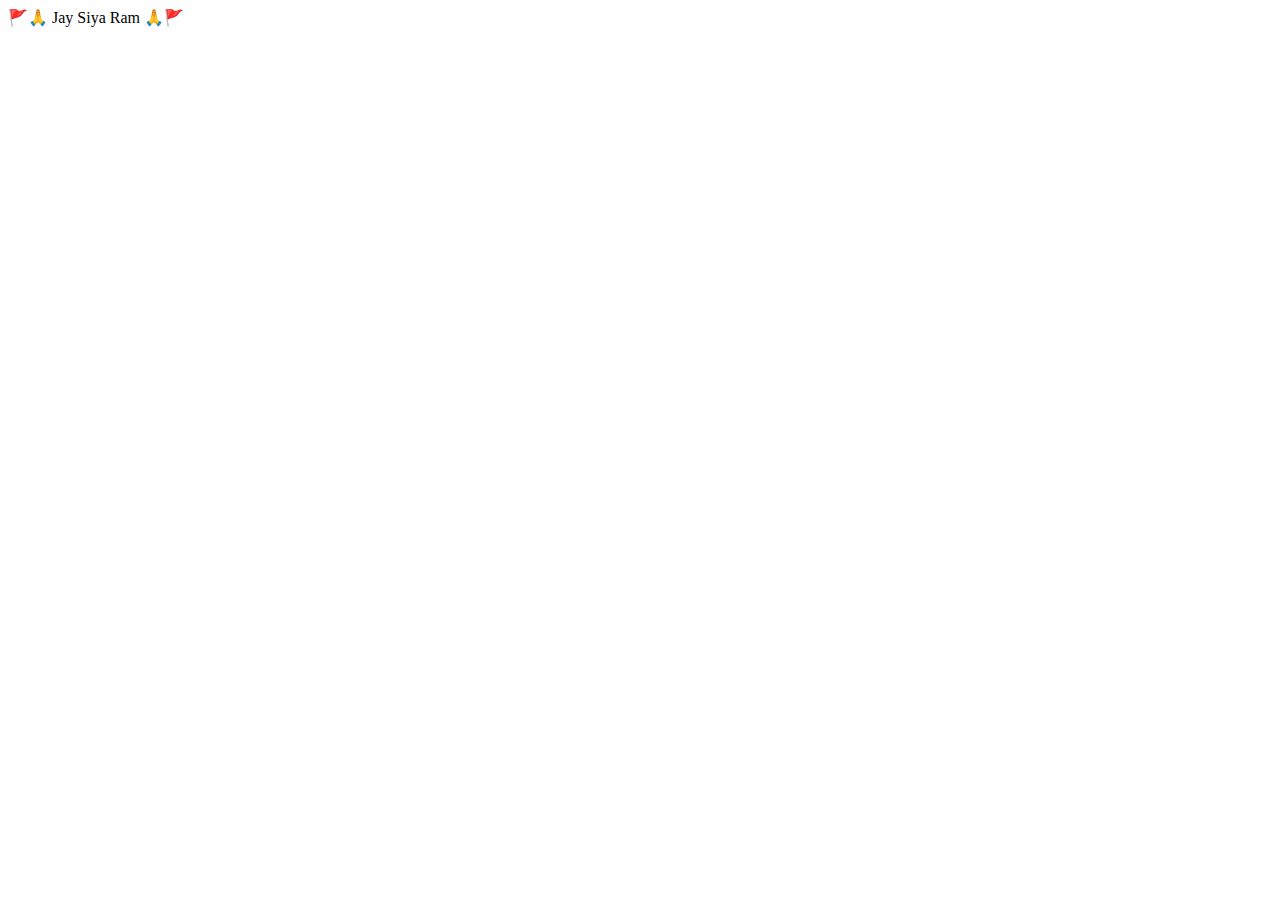
<file: JS_Class_4/index.html>
<!DOCTYPE html>
<html lang="en">
<head>
    <meta charset="UTF-8">
    <meta name="viewport" content="width=device-width, initial-scale=1.0">
    <title></title>
</head>
<body>
    🚩🙏 Jay Siya Ram 🙏🚩
    
    <script src="index.js"></script>
</body>
</html>
</file>
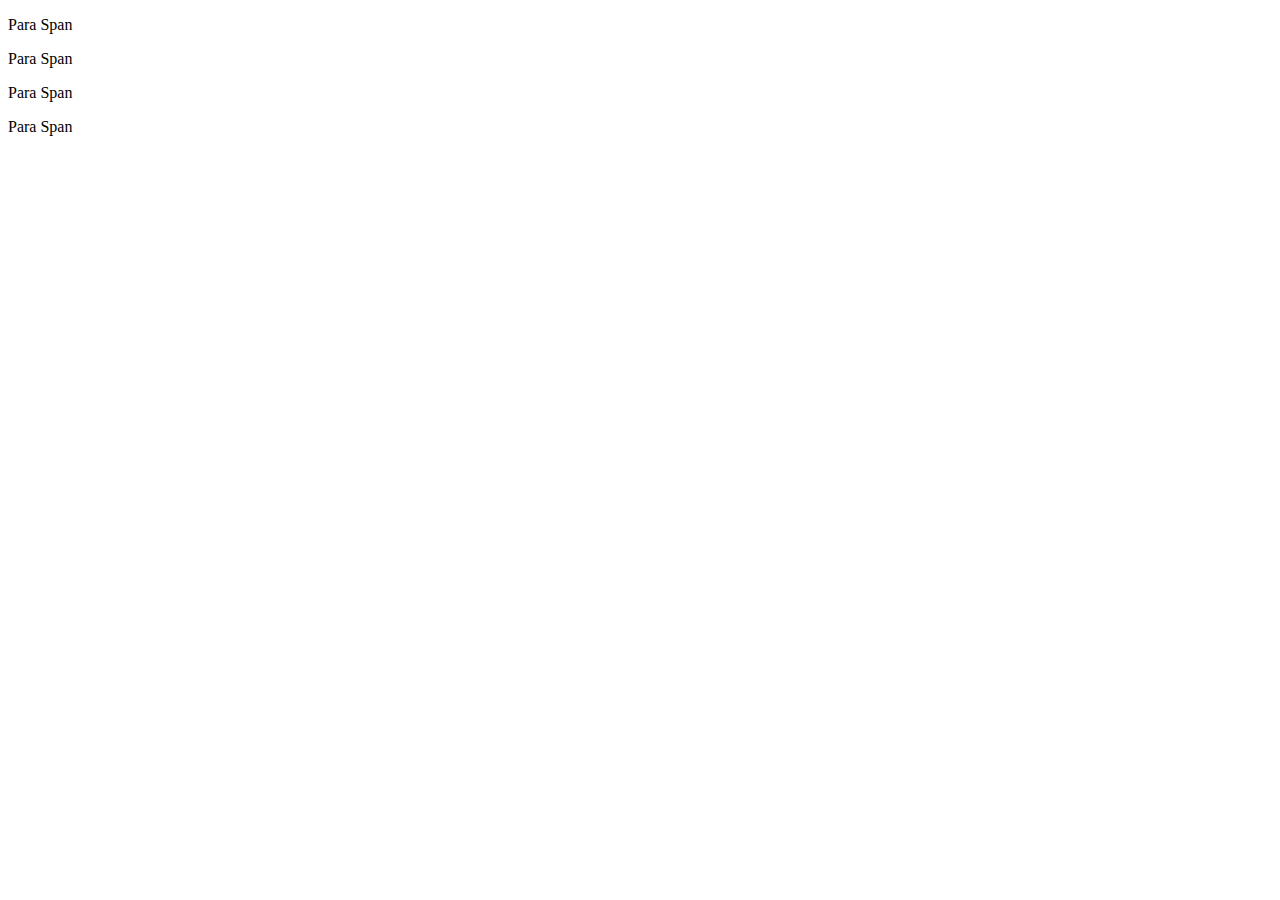
<file: JSDOM  -2/index.html>
<!DOCTYPE html>
<html lang="en">
<head>
    <meta charset="UTF-8">
    <meta name="viewport" content="width=device-width, initial-scale=1.0">
    <title>Document</title>
</head>
<body>
    <!-- 🚩🙏Jay Shri Ram🙏🚩 -->

    <!-- Event Object ka example -->
    <!-- <p id="wrapper">Jay Siya Pati Ramchandra ki Jay🚩🙏</p> -->

    <!-- Default Prevent ka example -->
    <!-- <a href="https://facebook.com/">Facebook</a>
    <a href="https://google.com/">Google</a>
    <a href="https://twitter.com/">Twitter</a> -->

    <article id="wrapper">
        <p>Para <span>Span</span></p>
        <p>Para <span>Span</span></p>
        <p>Para <span>Span</span></p>
        <p>Para <span>Span</span></p>
    </article>

    <script src="index.js"></script>
</body>
</html>
</file>
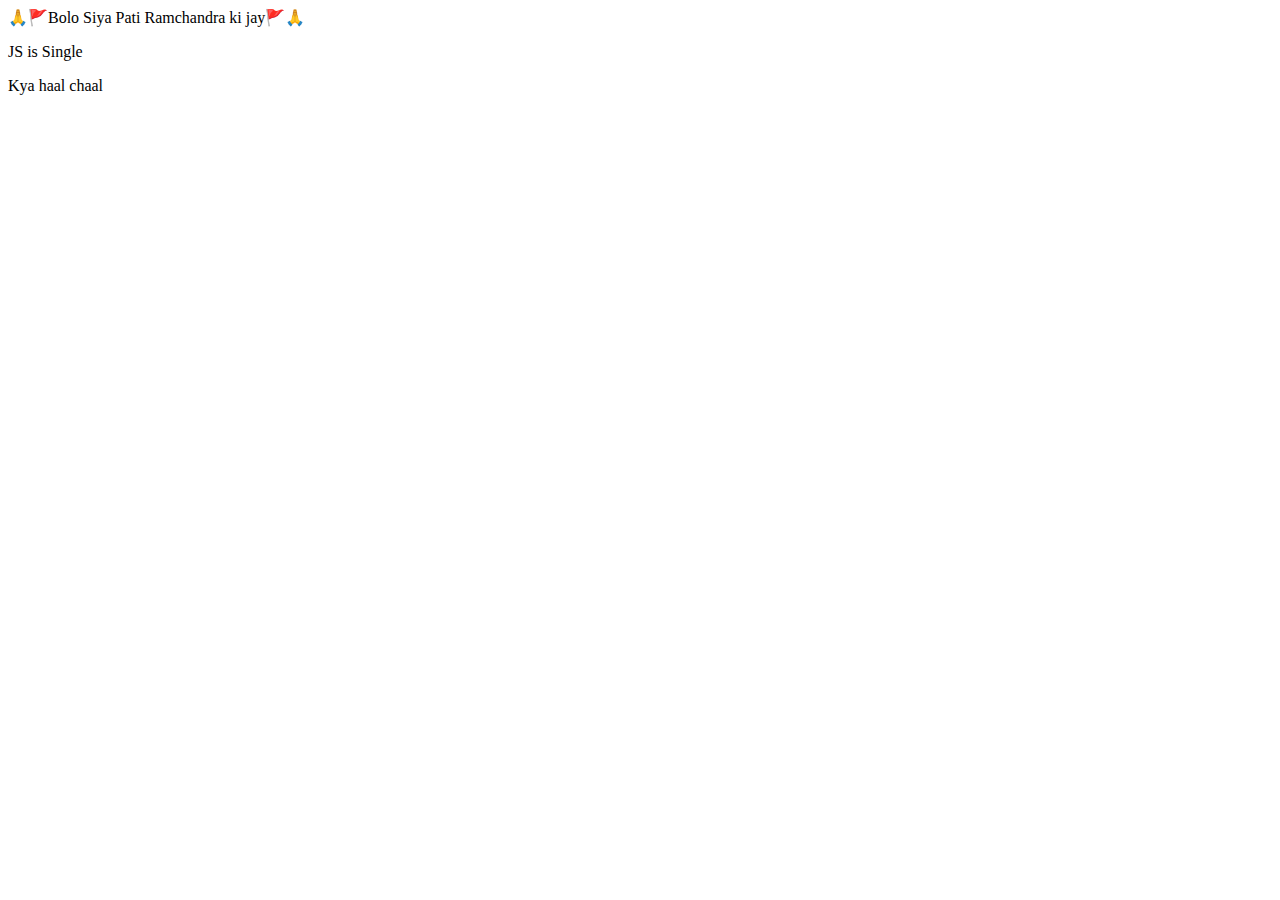
<file: JSDOM  -3/index.html>
<!DOCTYPE html>
<html lang="en">
<head>
    <meta charset="UTF-8">
    <meta name="viewport" content="width=device-width, initial-scale=1.0">
    <title>Document</title>
</head>
<body>
    🙏🚩Bolo Siya Pati Ramchandra ki jay🚩🙏
    
    <script src="index.js"></script>
</body>
</html>
</file>
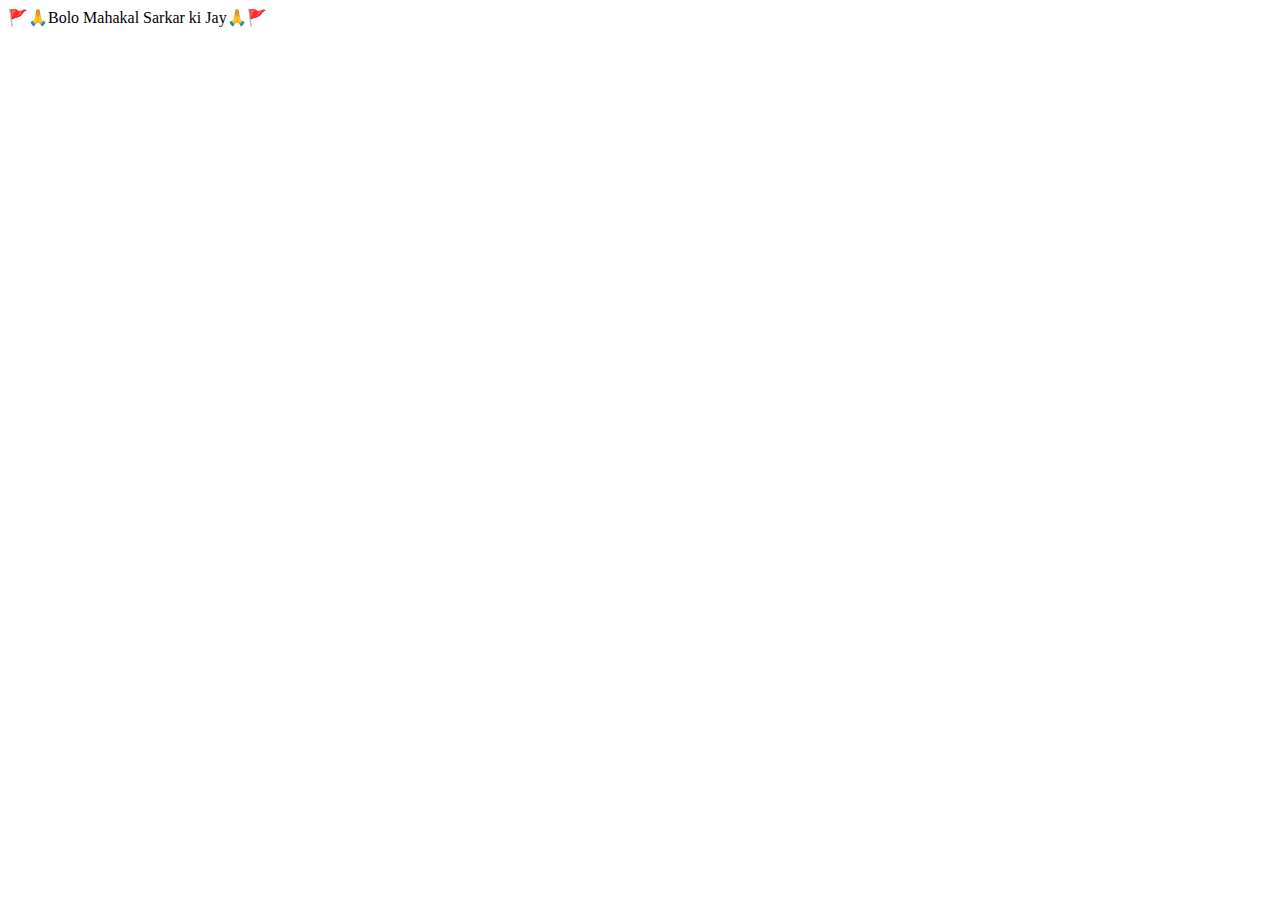
<file: JSDOM  -4/index.html>
<!DOCTYPE html>
<html lang="en">
<head>
    <meta charset="UTF-8">
    <meta name="viewport" content="width=device-width, initial-scale=1.0">
    <title>Document</title>
</head>
<body>
    🚩🙏Bolo Mahakal Sarkar ki Jay🙏🚩
    
    <script src="index.js"></script>
</body>
</html>
</file>
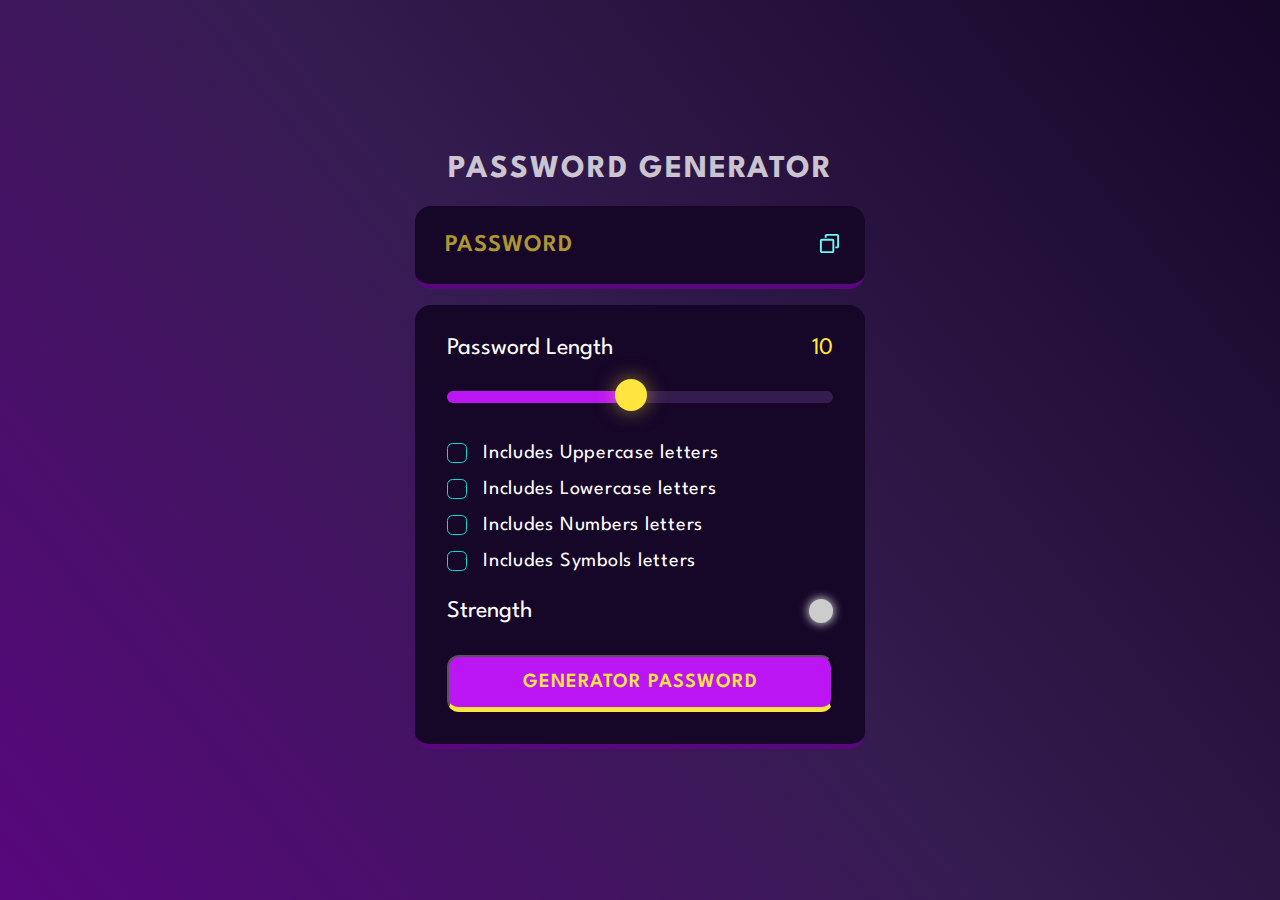
<file: PasswordGenerator/index.html>
<!DOCTYPE html>
<html lang="en">
  <head>
    <meta charset="UTF-8" />
    <meta name="viewport" content="width=device-width, initial-scale=1.0" />
    <title>Password Generator | Hari ॐ</title>
    <link rel="preconnect" href="https://fonts.googleapis.com" />
    <link rel="preconnect" href="https://fonts.gstatic.com" crossorigin />
    <link
    href="https://fonts.googleapis.com/css2?family=League+Spartan:wght@100;200;300;400;600&display=swap"
    rel="stylesheet"
    />
    <link rel="stylesheet" href="style.css" />
    <link rel="shortcut icon" href="./assets/favicon2.jpg" type="image/x-icon" />
  </head>
  <body>
    <div class="wrapper">
      <div class="container">
        <h1>Password Generator</h1>

        <div class="display-container">
          <input
            readonly
            placeholder="Password"
            class="display"
            data-passwordDisplay
          />

          <button class="copyBtn" data-copy>
            <span class="tooltip" data-copyMsg></span>
            <img src="./assets/copy.svg" alt="copy" width="23" height="23" />
          </button>
        </div>

        <div class="input-container">
          <!-- Password length section -->
          <div class="length-container">
            <p>Password Length</p>
            <p data-lengthNumber>0</p>
          </div>

          <!-- slider -->
          <input
            type="range"
            min="1"
            max="20"
            class="slider"
            step="1"
            data-lengthSlider
          />

          <!-- checkboxes -->
          <div class="check">
            <input type="checkbox" id="uppercase" />
            <label for="uppercase">Includes Uppercase letters</label>
          </div>
          <div class="check">
            <input type="checkbox" id="lowercase" />
            <label for="lowercase">Includes Lowercase letters</label>
          </div>
          <div class="check">
            <input type="checkbox" id="numbers" />
            <label for="numbers">Includes Numbers letters</label>
          </div>
          <div class="check">
            <input type="checkbox" id="symbols" />
            <label for="symbols">Includes Symbols letters</label>
          </div>

          <!-- strength section -->
          <div class="strength-container">
            <p>Strength</p>
            <div data-indicator class="indicator"></div>
          </div>

          <!-- generator password -->
          <button class="generateButton">Generator Password</button>
        </div>
      </div>
    </div>
    <script src="script.js"></script>
  </body>
</html>
</file>
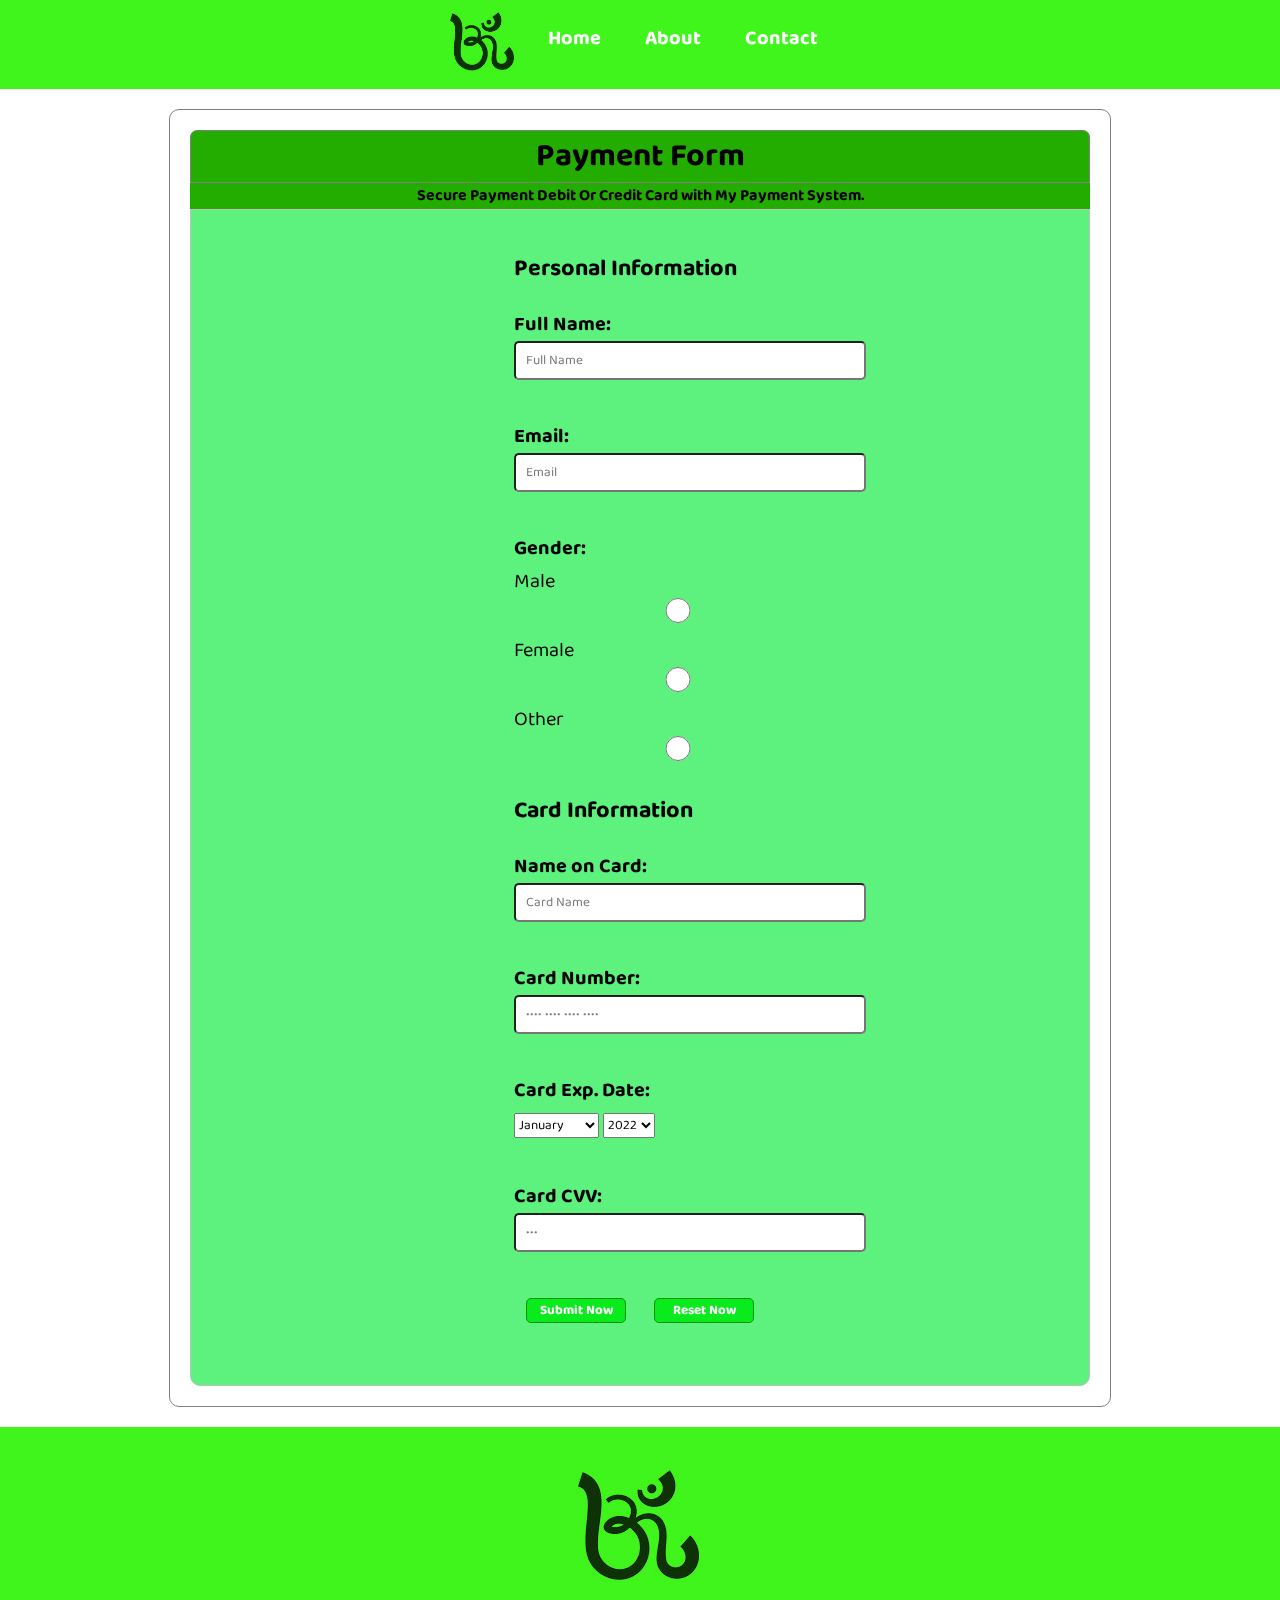
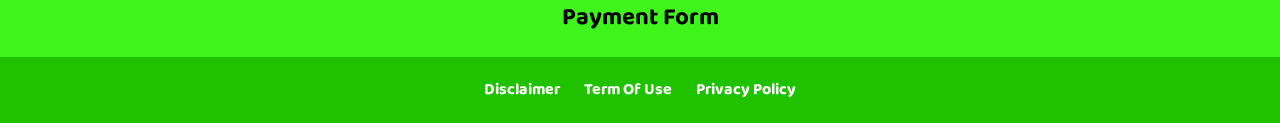
<file: Payment_Form/index.html>
<!DOCTYPE html>
<html lang="en">
  <head>
    <meta charset="UTF-8" />
    <meta http-equiv="X-UA-Compatible" content="IE=edge" />
    <meta name="viewport" content="width=device-width, initial-scale=1.0" />
    <title>Payment Form</title>
    <link rel="stylesheet" href="style.css" />
    <link rel="stylesheet" href="mobile.css" />
  </head>

  <body>
    <nav id="navbar">
      <ul>
        <li>
          <a href="#"><img src="./assets/logo.jpg" alt="LAV" /></a>
        </li>
        <li><a href="#" class="nav-li">Home</a></li>
        <li><a href="#" class="nav-li">About</a></li>
        <li><a href="#" class="nav-li">Contact</a></li>
      </ul>
    </nav>
    <div class="container">
      <div class="boder">
        <h1 class="header">Payment Form</h1>
        <p id="para">
          Secure Payment Debit Or Credit Card with My Payment System.
        </p>

        <form action="">
          <div class="body">
            <div class="elments">
              <h3>Personal Information</h3>
              <div class="divtag">
                <label for="fullname" class="label">Full Name:</label>
                <br />
                <input
                  type="text"
                  name="name"
                  id="fullname"
                  placeholder="Full Name"
                  required
                />
              </div>
              <div class="divtag">
                <label for="fullemail" class="label">Email:</label>
                <br />
                <input
                  type="email"
                  name="email"
                  id="fullemail"
                  placeholder="Email"
                  required
                />
              </div>
              <div class="divtag">
                <label for="gender" class="label">Gender:</label>
                <br />
                Male<input type="radio" name="gender" id="gender" />
                Female<input type="radio" name="gender" id="gender" />
                Other<input type="radio" name="gender" id="gender" required />
              </div>

              <h3>Card Information</h3>

              <div class="divtag">
                <label for="cardname" class="label">Name on Card:</label>
                <br />
                <input
                  type="text"
                  name="cardname"
                  id="cardname"
                  placeholder="Card Name"
                  required
                />
              </div>
              <div class="divtag">
                <label for="cardnumber" class="label">Card Number:</label>
                <br />
                <input
                  type="number"
                  name="cardnumber"
                  id="cardnumber"
                  autocomplete="cc-number"
                  placeholder="&bull;&bull;&bull;&bull; &bull;&bull;&bull;&bull; &bull;&bull;&bull;&bull; &bull;&bull;&bull;&bull;"
                  required
                />
              </div>
              <div class="divtag">
                <label for="expdate" class="label">Card Exp. Date:</label>
                <br />
                <select name="expireMM" id="expdate">
                  <option value="01">January</option>
                  <option value="02">February</option>
                  <option value="03">March</option>
                  <option value="04">April</option>
                  <option value="05">May</option>
                  <option value="06">June</option>
                  <option value="07">July</option>
                  <option value="08">August</option>
                  <option value="09">September</option>
                  <option value="10">October</option>
                  <option value="11">November</option>
                  <option value="12">December</option>
                </select>
                <select name="expireYY" id="expdate">
                  <option value="22">2022</option>
                  <option value="23">2023</option>
                  <option value="24">2024</option>
                  <option value="25">2025</option>
                  <option value="26">2026</option>
                  <option value="27">2027</option>
                  <option value="28">2028</option>
                </select>
              </div>
              <div class="divtag">
                <label for="cvv" class="label">Card CVV:</label>
                <br />
                <input
                  type="number"
                  name="cvv"
                  id="cvv"
                  max="4"
                  placeholder="&bull;&bull;&bull;"
                  required
                />
              </div>
              <div class="btn divtag">
                <button type="submit">Submit Now</button>
                <button type="reset">Reset Now</button>
              </div>
            </div>
          </div>
        </form>
      </div>
    </div>
    <footer>
        <div class="footer1">
            <img src="./assets/logo.jpg" alt="LAV" />
            <h2>Payment Form</h2>
        </div>
    </footer>
    <footer>
        <div class="footer2">
            <li class="footer2Li">Disclaimer</li>
            <li class="footer2Li">Term Of Use</li>
            <li class="footer2Li">Privacy Policy</li>
        </div>
    </footer>
  </body>
</html>
</file>
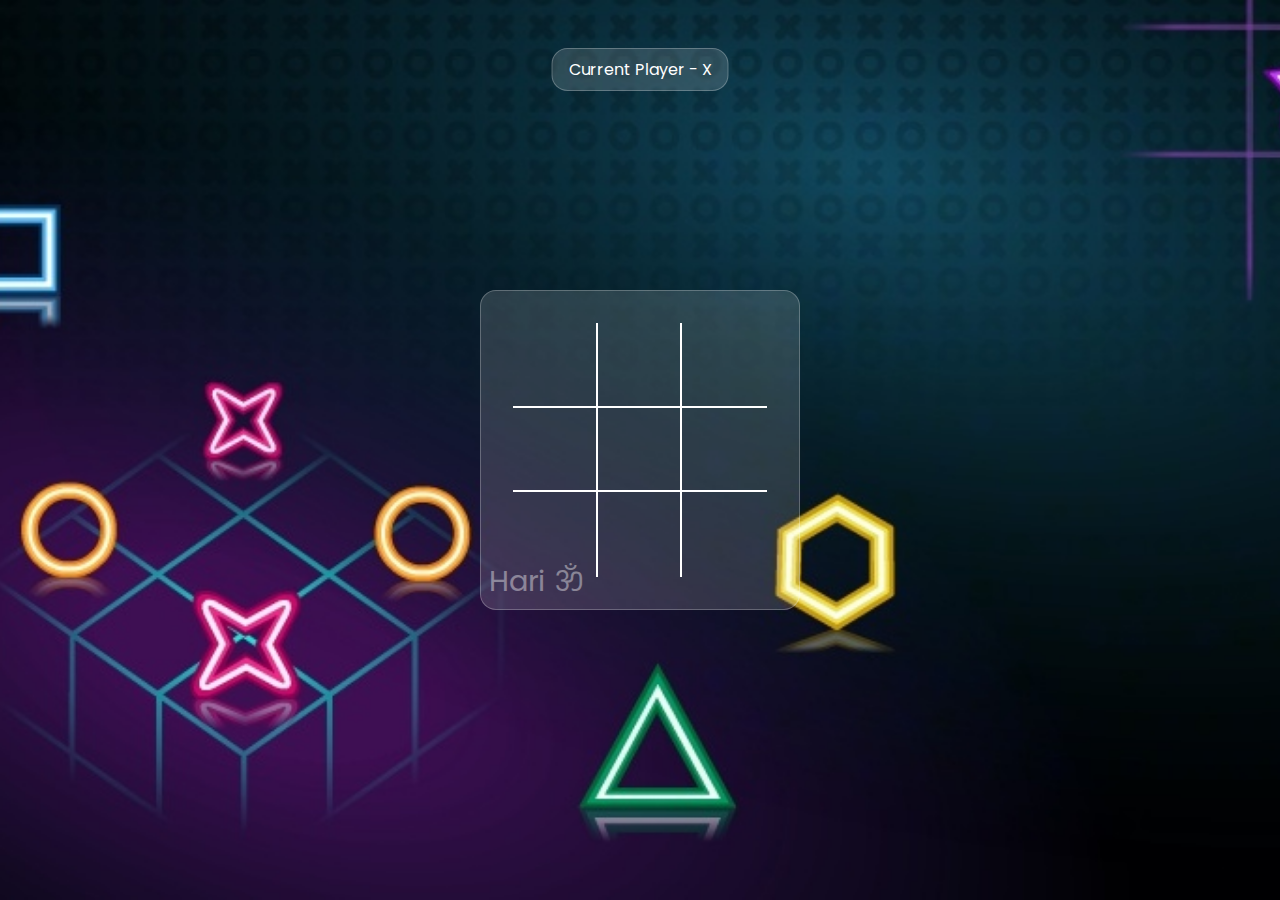
<file: Tic-Tac-Toe game/index.html>
<!DOCTYPE html>
<html lang="en">
<head>
    <meta charset="UTF-8">
    <meta name="viewport" content="width=device-width, initial-scale=1.0">
    <title>Tic Tac Toe | Hari ॐ</title>

    <link rel="preconnect" href="https://fonts.googleapis.com" />
    <link rel="preconnect" href="https://fonts.gstatic.com" crossorigin />
    <link
      href="https://fonts.googleapis.com/css2?family=Poppins:wght@200;300;400;500;600;700&display=swap"
      rel="stylesheet"
    />

    <link rel="shortcut icon" href="./assets/favicon.jpg" type="image/x-icon">
    <link rel="stylesheet" href="style.css">
</head>
<body>
    
    <div class="wrapper">

        <p class="game-info"></p>

        <div class="tic-tac-toe">
            <div class="box box-1"></div>
            <div class="box box-2"></div>
            <div class="box box-3"></div>
            <div class="box box-4"></div>
            <div class="box box-5"></div>
            <div class="box box-6"></div>
            <div class="box box-7"></div>
            <div class="box box-8"></div>
            <div class="box box-9"></div>
            <p class="author">Hari ॐ</p>
        </div>

        <button class="btn">New Game</button>
    </div>

    <script src="index.js"></script>
</body>
</html>
</file>
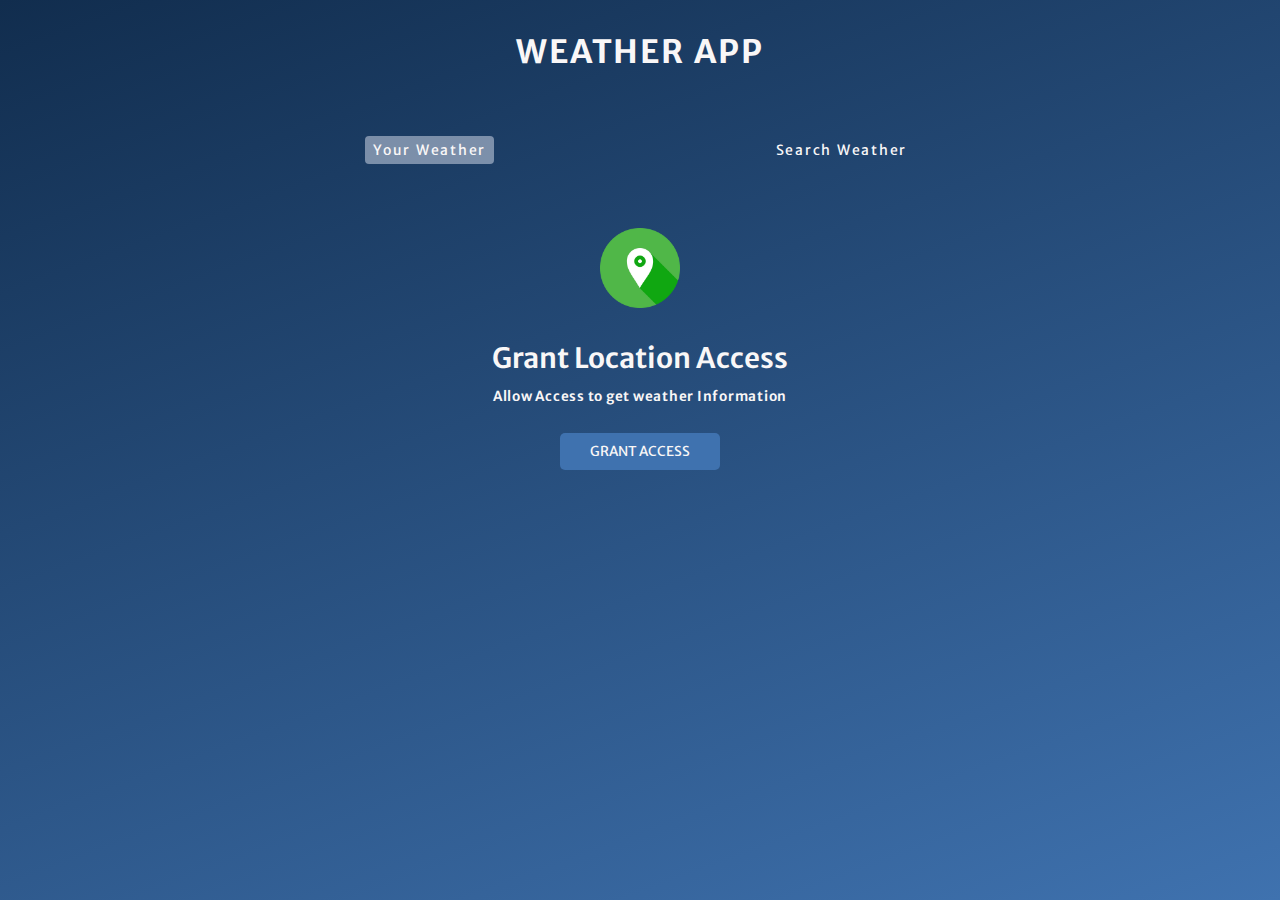
<file: WeatherApp/index.html>
<!DOCTYPE html>
<html lang="en">
  <head>
    <meta charset="UTF-8" />
    <meta name="viewport" content="width=device-width, initial-scale=1.0" />
    <meta name="Hariom Chouhan" content="Your Name" />
    <title>Weather | Hari ॐ</title>
    <link rel="preconnect" href="https://fonts.googleapis.com" />
    <link rel="preconnect" href="https://fonts.gstatic.com" crossorigin />
    <link
      href="https://fonts.googleapis.com/css2?family=Merriweather+Sans:wght@300;400;500;600;700&display=swap"
      rel="stylesheet"
    />
    <link rel="stylesheet" href="style.css" />
  </head>
  <body>
    <div class="wrapper">
      <h1>Weather App</h1>

      <div class="tab-container">
        <p class="tab" data-userWeather>Your Weather</p>
        <p class="tab" data-searchWeather>Search Weather</p>
      </div>

      <div class="weather-container">
        <!-- grant location container -->
        <div class="sub-container grant-location-container">
          <img
            src="./assets/location.png"
            alt=""
            width="80"
            height="80"
            loading="lazy"
          />
          <p>Grant Location Access</p>
          <p>Allow Access to get weather Information</p>
          <button class="btn" data-grantAccess>Grant Access</button>
        </div>

        <!-- search form -->
        <form class="form-container" data-searchForm>
          <input
            type="text"
            placeholder="Search for City..."
            data-searchInput
          />
          <button class="btn" type="submit">
            <img
              src="./assets/search.png"
              alt=""
              width="20"
              height="20"
              loading="lazy"
            />
          </button>
        </form>

        <!-- Loading screen container -->
        <div class="sub-container loading-container">
          <img src="./assets/loading.gif" alt="" width="150" height="150" />
          <p>Loading...</p>
        </div>

        <!-- show weather info -->
        <div class="sub-container user-info-container">
          <!-- city name and Flag -->
          <div class="name">
            <p data-cityName></p>
            <img data-countryIcon />
          </div>
          <!-- weather description -->
          <p data-weatherDesc></p>

          <!-- weather icon -->
          <img data-weatherIcon />

          <!-- temperature -->
          <p data-temp>°C</p>

          <!-- 3 cards - parameters -->
          <div class="parameter-container">
            <!-- card 1 -->
            <div class="parameter">
              <img src="./assets/wind.png" alt="" />
              <p>Windspeed</p>
              <p data-windspeed></p>
            </div>

            <!-- card 2 -->
            <div class="parameter">
              <img src="./assets/humidity.png" alt="" />
              <p>Humidity</p>
              <p data-humidity></p>
            </div>

            <!-- card 3 -->
            <div class="parameter">
              <img src="./assets/cloud.png" alt="" />
              <p>clouds</p>
              <p data-cloudiness></p>
            </div>
          </div>
        </div>
      </div>
    </div>

    <script src="script.js"></script>
  </body>
</html>
</file>
<file: PasswordGenerator/style.css>
*,
*::before,
*::after {
  margin: 0;
  padding: 0;
  box-sizing: border-box;
  font-family: "League Spartan", sans-serif;
}

:root {
  --dk-violet: hsl(268, 75%, 9%);
  --lt-violet: hsl(268, 47%, 21%);
  --lt-violet2: hsl(281, 89%, 26%);
  --vb-violet: hsl(285, 91%, 52%);
  --vb-violet2: hsl(290, 70%, 36%);

  --vb-yellow: hsl(52, 100%, 62%);

  --pl-white: hsl(0, 0%, 100%);

  --vb-cyan: hsl(176, 100%, 44%);
  --vb-cyan2: hsl(177, 92%, 70%);
  --dk-text: hsl(198, 20%, 13%);
}

.wrapper {
  background: linear-gradient(231deg, rgba(22, 6, 40, 1) 0%, rgba(52, 28, 79, 1) 50%, rgba(88, 7, 125, 1) 100%);
  width: 100wh;
  height: 100vh;
  display: flex;
  flex-direction: column;
  align-items: center;
  justify-content: center;
}

.container{
  width: 90%;
  max-width: 450px;
}

h1{
    color: var(--pl-white);
    opacity: 0.75;
    text-transform: uppercase;
    letter-spacing: 2px;
    text-align: center;
    line-height: 1.2;
}

.display-container{
  position: relative;
  background-color: var(--dk-violet);
  border-radius: 1rem;
  border-bottom: 0.35rem solid var(--lt-violet2);
  margin: 1rem 0;
  padding: 0.35rem;
}

.display {
  width: 100%;
  background-color: transparent;
  padding: 1.15rem 1rem;
  color: var(--vb-yellow);
  font-weight: 600;
  font-size: 1.5rem;
  line-height: 30px;
  letter-spacing: 1px;
  padding-right: 3.25rem;
  border: none;
  outline: none;
}

.display::placeholder {
  position: absolute;
  top: 50%;
  left: 1.5rem;
  font-size: 1.5rem;
  line-height: 30px;
  color: var(--vb-yellow);
  opacity: 0.65;
  text-transform: uppercase;
  transform: translateY(-50%);
}

.display-container button {
  position: absolute;
  top: 50%;
  right: 1.5rem;
  transform: translateY(-50%);
}

.input-container {
  width: 100%;
  background-color: var(--dk-violet);
  border-radius: 1rem;
  padding: 2rem;
  border-bottom: 0.35rem solid var(--lt-violet2);
}

.length-container {
  display: flex;
  justify-content: space-between;
  align-items: center;
}

.length-container p:nth-child(1){
  color: var(--pl-white);
  font-size: 1.5rem;
}

.length-container p:nth-child(2){
  color: var(--vb-yellow);
  font-size: 1.5rem;
}

.strength-container {
  display: flex;
  justify-content: space-between;
  align-items: center;
  margin-top: 1.75rem;
  margin-bottom: 2rem;
}

.strength-container p {
  color: var(--pl-white);
  font-size: 1.5rem;
}

.indicator {
  height: 1.5rem;
  width: 1.5rem;
  border-radius: 50%;
}

.generateButton {
  width: 100%;
  padding: 1rem 0;
  background-color: var(--vb-violet);
  text-align: center;
  border-radius: 0.75rem;
  border-bottom: 0.35rem solid var(--vb-yellow);
  text-transform: uppercase;
  letter-spacing: 1px;
  color: var(--vb-yellow);
  font-weight: 600;
  font-size: 1.25rem;
}

.check {
  display: flex;
  align-items: center;
  margin: 1rem 0;
  gap: 0 1rem;
}

.check input {
  appearance: none;
  width: 20px;
  height: 20px;
  border: 1px solid var(--vb-cyan);
  cursor: pointer;
  position: relative;
  border-radius: 0.35rem;
}

.check input:checked {
  background-color: var(--vb-cyan);
}

.check input:checked::before {
  content: "✔";
  position: absolute;
  color: var(--dk-text);
  font-size: 1.05rem;
  font-weight: 600;
  left: 50%;
  top: -3.5px;
  transform: translateX(-50%);
}

.check label {
  color: var(--pl-white);
  font-size: 1.25rem;
  letter-spacing: 0.75px;
}

.copyBtn {
  background-color: transparent;
  border: none;
  outline: none;
}

.tooltip {
  position: absolute;
  background-color: var(--vb-violet2);
  color: var(--vb-yellow);
  font-size: 1.25rem;
  top: -35px;
  left: -25px;
  padding: 5px 10px;
  border-radius: 1rem;
  opacity: 0;
  transform: scale(0);
  transform-origin: bottom;
  transition: all 250ms ease-in-out;
}

.tooltip.active {
  opacity: 1;
  transform: scale(1);
}

.slider {
  appearance: none;
  width: 100%;
  height: 0.75rem;
  cursor: pointer;
  background-color: var(--lt-violet);
  border-radius: 1rem;
  margin-top: 2rem;
  margin-bottom: 1.5rem;
  background-image: linear-gradient(var(--vb-violet), var(--vb-violet));
  background-repeat: no-repeat;
  border: none;
  outline: none;
}

.slider::-webkit-slider-thumb {
  position: relative;
  appearance: none;
  height: 2rem;
  width: 2rem;
  border-radius: 50%;
  background-color: var(--vb-yellow);
  cursor: pointer;
  margin-top: -3px;
  box-shadow: 0px 0px 20px 0px rgba(255, 229, 61, 0.50) ;
  transition: all 100ms ease-in;
}

.slider::-moz-range-thumb{
  position: relative;
  appearance: none;
  height: 2rem;
  width: 2rem;
  border-radius: 50%;
  background-color: var(--vb-yellow);
  cursor: pointer;
  margin-top: -3px;
  box-shadow: 0px 0px 20px 0px rgba(255, 229, 61, 0.50) ;
  transition: all 100ms ease-in;
}

.slider:focus {
  outline: 3px solid var(--vb-yellow);
}

.slider::-webkit-slider-thumb:hover {
  outline: 2px solid var(--vb-yellow);
  background-color: var(--dk-violet);
  box-shadow: 0px 0px 25px 5px rgba(255, 229, 61, 0.80);
}

.slider::-moz-range-thumb:hover {
  outline: 2px solid var(--vb-yellow);
  background-color: var(--dk-violet);
  box-shadow: 0px 0px 25px 5px rgba(255, 229, 61, 0.80);
}

@media screen and (max-width: 380px) {
  .wrapper {
    height: 100%;
  }
  .container{
    padding-top: 10rem;
    padding-bottom: 10rem;
  }
}
</file>
<file: Payment_Form/style.css>
@import url('https://fonts.googleapis.com/css2?family=Baloo+Bhai+2&display=swap');
*{
    margin: 0;
    padding: 0;
    font-family: 'Baloo Bhai 2', cursive;
    /* background-color: rgb(145, 241, 166); */
    /* opacity: 0.5; */
}

#navbar{
    display: flex;
    flex-direction: row;
    background-color: rgb(63, 245, 27);
    color: white;
    /* margin: 0 30px; */
    justify-content: space-around;
}

#navbar ul{
    display: flex;
}

#navbar ul li{
    display: flex;
    text-decoration: none;
    /* padding: 22px 22px; */
}
.nav-li{
    margin: 22px 22px;
    text-decoration: none;
    color: white;
    font-weight: bolder;
    font-size: 20px;
}
#navbar ul li img{
    height: 80px;
    mix-blend-mode: multiply;
}

.container{
    display: flex;
    justify-content: center;
}

.boder{
    width: 90vw;
    padding: 20px 20px;
    /* height: 80%; */
    border: 1px solid gray;
    border-radius: 10px;
}

.header{
    background-color: rgb(36 173 1);
    text-align: center;
    /* padding-bottom: 20px; */
    /* padding-bottom: 20px; */
    border: 1px solid gray;
    border-top-left-radius: 7px;
    border-top-right-radius: 7px;
}

#para{
    background-color: rgb(36 173 1);
    text-align: center;
    font-weight: bold;
}
.body{
    
    background-color: rgb(93, 241, 125);
    display: flex;
    justify-content: center;
    border: 1px solid rgb(190, 190, 190);
    border-bottom-right-radius: 10px;
    border-bottom-left-radius: 10px;
    font-size: 20px;
}
/* .elements{
    width: 100%;
} */
div{
    padding: 20px 0px;
}

.label{
    /* background-color: #4db2ec;; */
    /* color: white; */
    width: 100%;
    /* border: 2px solid black; */
    margin: 20px 0px;
    font-size: 20px;
    font-weight: bold;

}

input{
    width: 130%;
    height: 25px;
    border-radius: 5px;
    padding: 5px 10px;
}
.btn button{
    
    color: white;
    background-color: rgb(9, 235, 28);
    border: 1px solid rgb(0, 148, 12);
    border-radius: 5px;
    outline: none;
    height: 25px;
    width: 100px;
    font-weight: bold;
    margin: 0 12px;
}

.btn button:hover{
    color: rgb(9, 235, 28);
    background-color: white;
    cursor: pointer;
    /* border-color: black; */
}

.footer1{
    display: flex;
    flex-direction: column;
    align-items: center;
    background-color: rgb(63, 245, 27);
}
.footer1 img {
    mix-blend-mode: multiply;
}
.footer2{
    display: flex;
    flex-direction: row;
    background-color: rgb(32, 194, 0);
    justify-content: center;
}
.footer2Li{
    display: flex;
    text-decoration: none;
    margin: 0 12px;
    font-weight: bold;
    color: white;
}
</file>
<file: Payment_Form/mobile.css>
@media only screen and (max-width: 600px) {
  input {
    width: 90%;
  }
}

@media (min-width: 900px) {
  .boder {
    width: 900px;
  }
}
</file>
<file: Tic-Tac-Toe game/style.css>
*,*::before,*::after {
    margin: 0;
    padding: 0;
    box-sizing: border-box;
    font-family: 'Poppins', 'sans-serif';
}

.author {
    color: white;
    font-size: 1.8rem;
    position: absolute;
    bottom: 0.4rem;
    left: 0.5rem;
    opacity: 0.4;
    user-select: none;
}
.wrapper {
    width: 100vw;
    height: 100vh;
    background-image: url("./assets/background.jpg");
    background-size: cover;
    background-position: center;
    display: grid;
    place-items: center;
}

.game-info {
    color: white;
    position: absolute;
    top: 3rem;
    left: 50%;
    transform: translateX(-50%);
    background-color: rgba(255, 255, 255, 0.15);
    border-radius: 1rem;
    border: 1px solid rgba(255, 255, 255, 0.25);
    padding: 0.5rem 1rem;
}

.tic-tac-toe {
    width: 90%;
    max-width: 20rem;
    background-color: rgba(255, 255, 255, 0.15);
    border-radius: 1rem;
    border: 1px solid rgba(255, 255, 255, 0.25);
    padding: 2rem;
    display: grid;
    grid-template-columns: repeat(3, 1fr);
    aspect-ratio: 1/1;
    position: relative;
}

.box {
    position: relative;
    width: 100%;
    aspect-ratio: 1/1;
    cursor: pointer;
    font-size: 3rem;
    color: white;
    display: flex;
    justify-content: center;
    align-items: center;
}

.box-1, .box-2, .box-4, .box-5 {
    border-right: 2px solid white;
    border-bottom: 2px solid white;
}

.box-3, .box-6 {
    border-bottom: 2px solid white;
}

.box-7, .box-8 {
    border-right: 2px solid white;
}

.btn {
    color: white;
    position: absolute;
    bottom: 3rem;
    left: 50%;
    transform: translateX(-50%);
    background-color: rgba(255, 255, 255, 0.15);
    border-radius: 1rem;
    border: 1px solid rgba(255, 255, 255, 0.25);
    padding: 0.5rem 2rem;
    cursor: pointer;
    display: none;
}

.btn.active {
    display: flex;
}

.win {
    background-color: rgba(0, 255, 0, 0.3);
}
</file>
<file: WeatherApp/style.css>
*,*::before,*::after {
    margin: 0;
    padding: 0;
    box-sizing: border-box;
    font-family: 'Merriweather Sans', sans-serif;
}

:root {
    --colorDark1: #112D4E;
    --colorDark2: #3F72AF;
    --colorLight1: #DBE2EF;
    --colorLight2: #F9F7F7;
}

body {
    min-width: 100vw;
    min-height: 100vh;
    color: var(--colorLight2);
    background-image: linear-gradient(160deg, #112d4e 0%, #3f72af 100%);;
    overflow-x: hidden;
}

h1 {
    text-align: center;
    text-transform: uppercase;
    padding-top: 2rem;
    word-spacing: 2px;
    letter-spacing: 1.75px;
}

.tab-container {
    width:90%;
    max-width: 550px;
    display: flex;
    justify-content: space-between;
    margin: 0 auto;
    margin-top: 4rem;
}

.tab {
    cursor: pointer;
    font-size: 0.875rem;
    letter-spacing: 1.75px;
    padding: 5px 8px;
}

.tab.current-tab {
    background-color: rgba(219, 226, 239, 0.5);
    border-radius: 4px;
}

.weather-container {
    margin: 4rem 0;
}

.btn {
    all: unset;
    /* appearance: none;
    border: none;
    color: white; */
    font-size: 0.85rem;
    text-transform: uppercase;
    border-radius: 5px;
    background-color: var(--colorDark2);
    cursor: pointer;
    padding: 10px 30px;
    margin-bottom: 10px;
    /* color: var(--colorLight2); */

}

.sub-container {
    display: flex;    
    flex-direction: column;
    justify-content: center;
    align-items: center;
}

.grant-location-container {
    display: none;
}

.grant-location-container.active {
    display: flex;
}

.grant-location-container img {
    margin-bottom: 2rem;
}

.grant-location-container p:first-of-type {
    font-size: 1.75rem;
    font-weight: 600    ;
}

.grant-location-container p:last-of-type {
    font-size: 0.85rem;
    font-weight: 600;
    margin-top: 0.75rem;
    margin-bottom: 1.75rem;
    letter-spacing: 0.75px;
}

.loading-container {
    display: none;
}

.loading-container.active {
    display: flex;
}

.loading-container p {
    text-transform: uppercase;
}

.user-info-container {
    display: none;
}

.user-info-container.active {
    display: flex;
}

.name {
    display: flex;
    align-items: center;
    gap: 0 0.5rem;
    margin-bottom: 1rem;
}

.user-info-container img {
    width: 90px;
    height: 90px;
}

.name p {
    font-size: 2rem;
}

.name img {
    width: 30px;
    height: 30px;
}

.user-info-container p {
    font-size: 1.5rem;
    font-weight: 200;
}

.user-info-container p[data-temp] {
    font-size: 2.75rem;
    font-weight: 700;
}

.parameter-container {
    width: 90%;
    display: flex;
    gap: 10px 20px;
    justify-content: center;
    align-items: center;
    margin-top: 2rem;
}

.parameter {
    width: 30%;
    max-width: 200px;
    background-color: rgba(219, 226, 239, 0.5);
    border-radius: 5px;
    padding: 1rem;
    display: flex;
    flex-direction: column;
    /* justify-content: center; */
    align-items: center;
    gap: 5px 0;
}

.parameter img {
    width: 50px;
    height: 50px;
}

.parameter p:first-of-type{
    font-size: 1.5rem;
    font-weight: 200;
    text-transform: uppercase
}

.parameter p:last-of-type{
    font-size: 1.5rem;
    font-weight: 200;
}

.form-container {
    display: none;
    width: 90%;
    max-width: 550px;
    margin: 0 auto;
    justify-content: center;
    align-items: center;
    gap: 0 10px;
    margin-bottom: 3rem;
}

.form-container.active {
    display: flex;
}

.form-container input {
    all: unset;
    width: calc(100% - 80px);
    height: 40px;
    padding: 0 20px;
    background-color: rgba(219, 226, 239, 0.5);
    border-radius: 10px;
}

.form-container input::placeholder {
    color: rgba(255, 255, 255, 0.7);
}

.form-container input:focus {
    outline: 3px solid rgba(255, 255, 255, 0.7);
}

.form-container button {
    padding: unset;
    width: 40px;
    height: 40px;
    display: flex;
    align-items: center;
    justify-content: center;
    border-radius: 100%;
    margin-bottom: 1px;
}
</file>
